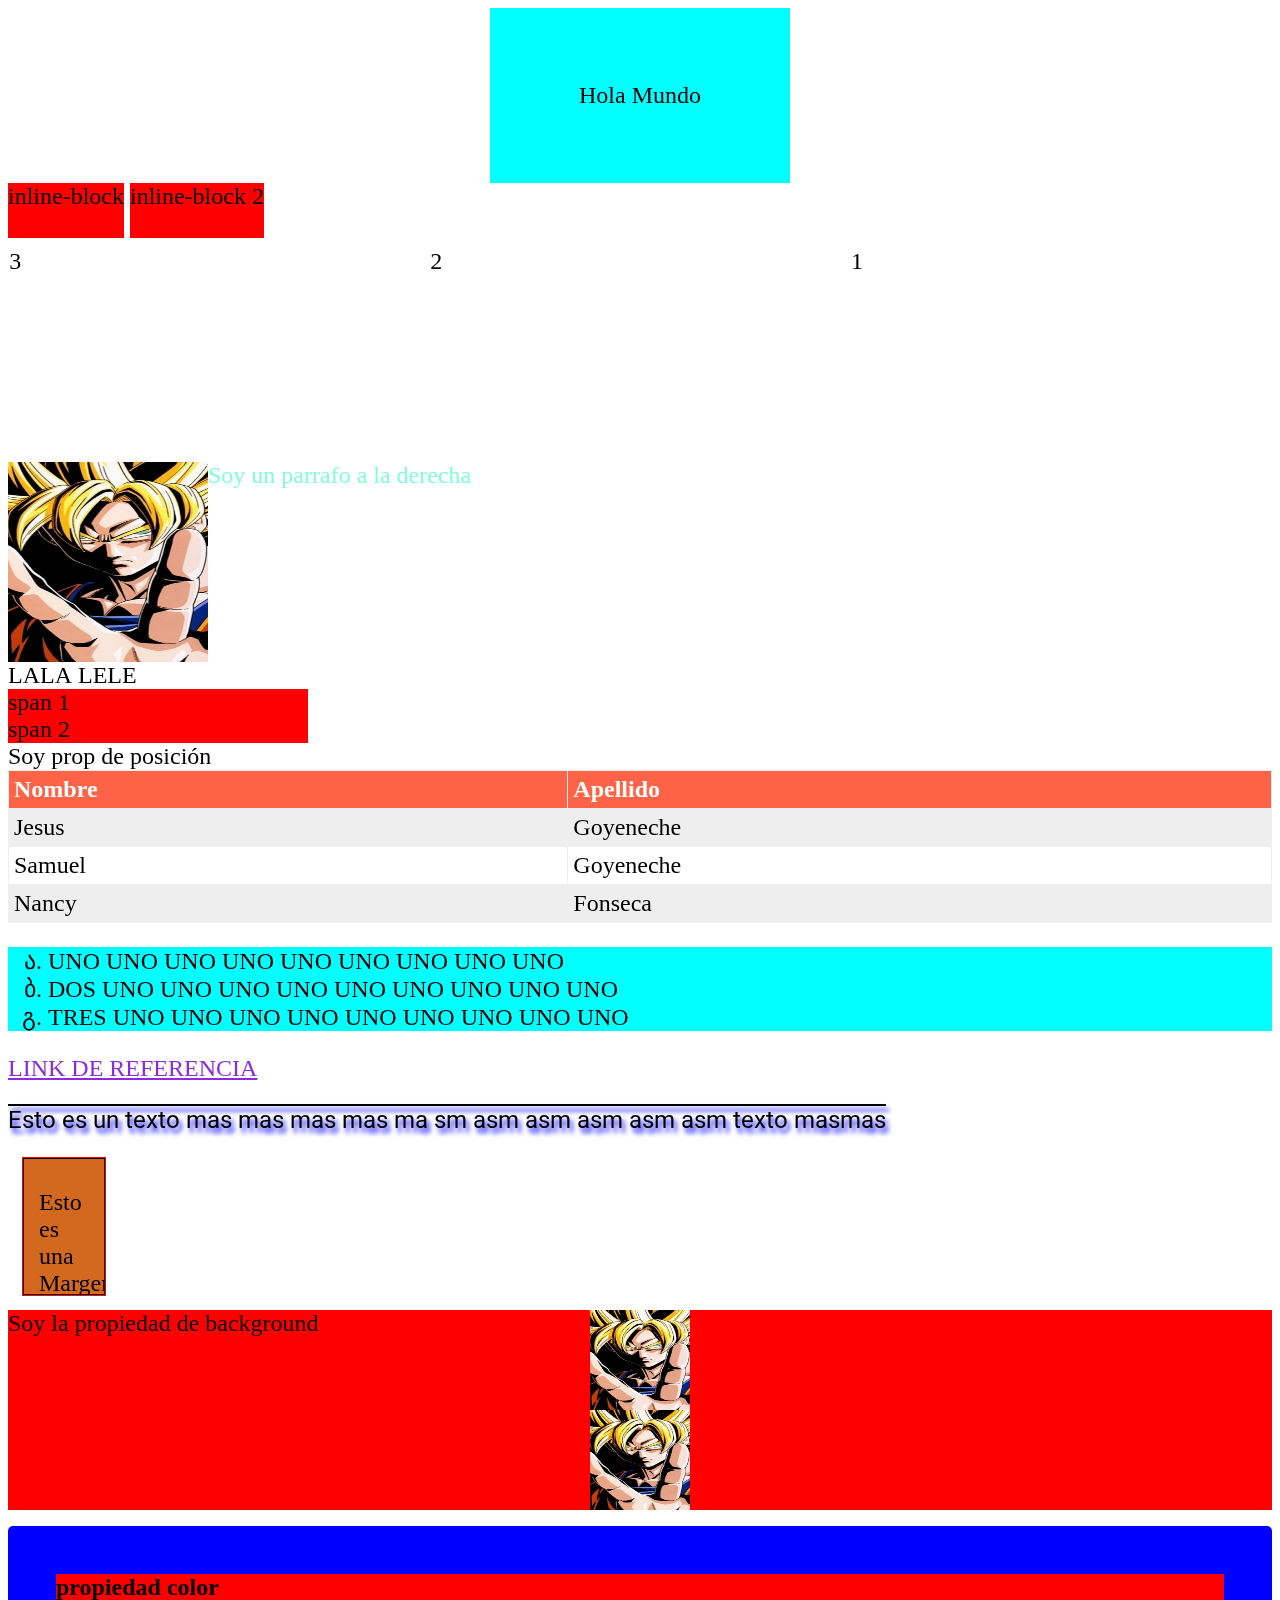
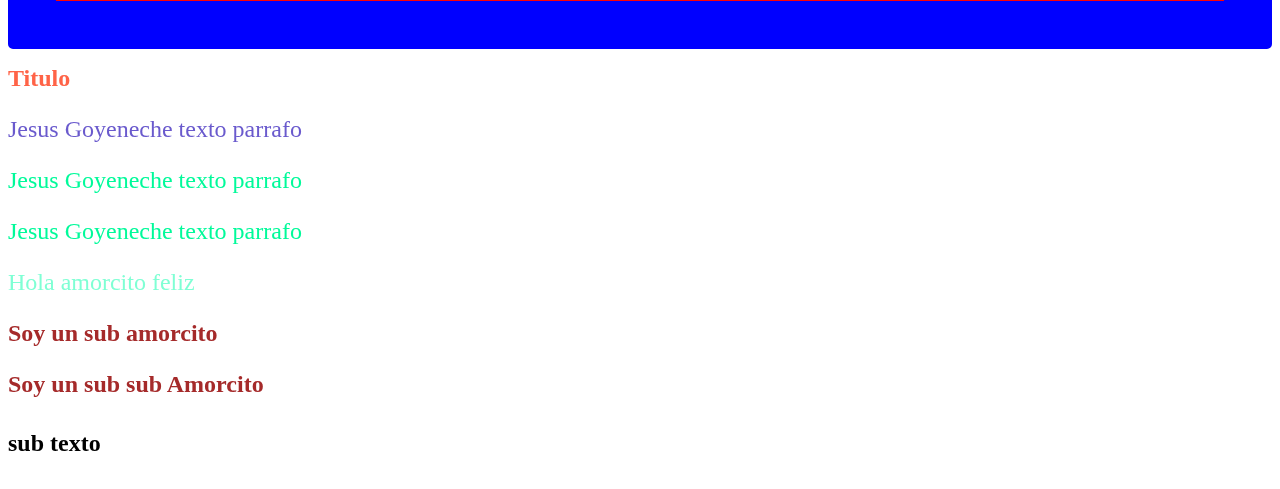
<file: intro css/index.html>
<!DOCTYPE html>
<html lang="en">
<head>
    <meta charset="UTF-8">
    <meta http-equiv="X-UA-Compatible" content="IE=edge">
    <meta name="viewport" content="width=device-width, initial-scale=1.0">
    <title>Document</title>
    <link rel="stylesheet" href="style.css" /> 
    <link rel="preconnect" href="https://fonts.googleapis.com">
    <link rel="preconnect" href="https://fonts.gstatic.com" crossorigin>
    <link href="https://fonts.googleapis.com/css2?family=Roboto&display=swap" rel="stylesheet">
</head>
<body>
    <section class="center">
        <p>Hola Mundo</p>
    </section>
    <div class="inline-block">inline-block</div>
    <div class="inline-block">inline-block 2</div>
    <div class="container">
        <article class="column right">1</article>
        <article class="column right">2</article>
        <article class="column right">3</article>
    </div>
    <div class="container">
<!--         <div class="left">Izquierda</div>
        <div class="right">Derecha</div> -->
        <img src="Imagen 2.jpg" class="left"/>
        <p>Soy un parrafo a la derecha</p>
    </div>
    <div class="inline">LALA</div>
    <div class="inline">LELE</div>
    <span>span 1</span>
    <span>span 2</span>
    <article id="position">Soy prop de posición</article>
    <table>
        <tr>
            <th>Nombre</th>
            <th>Apellido</th>
        </tr>
        <tr>
            <td>Jesus</td>
            <td>Goyeneche</td>
        </tr>
        <tr>
            <td>Samuel</td>
            <td>Goyeneche</td>
        </tr>
        <tr>
            <td>Nancy</td>
            <td>Fonseca</td>
        </tr>
    </table>
    <ul>
        <li>UNO UNO UNO UNO UNO UNO UNO UNO UNO</li>
        <li>DOS UNO UNO UNO UNO UNO UNO UNO UNO UNO</li>
        <li>TRES UNO UNO UNO UNO UNO UNO UNO UNO UNO</li>
    </ul>
    <a target="_blank" href="https://www.google.com"> LINK DE REFERENCIA</a>
    <p class="text">Esto es un texto mas mas mas mas ma sm asm asm asm asm asm texto masmas </p>
    <div class="margen">
        Esto es una Margen
    </div>
    <article id="fondo">
        Soy la propiedad de background
    </article>
    <h1 class="color">propiedad color</h1>
    <h1 id="titulo">Titulo</h1>
    <p class="texto">Jesus Goyeneche texto parrafo</p>
    <p class="texto especial">Jesus Goyeneche texto parrafo</p>
    <p class="especial">Jesus Goyeneche texto parrafo</p>
    <div>
        <p>Hola amorcito feliz</p>
        <h2>Soy un sub amorcito</h2>
        <h3>Soy un sub sub Amorcito</h3>
        <h4> sub texto</h4>
    </div>
</body>
</html>
</file>
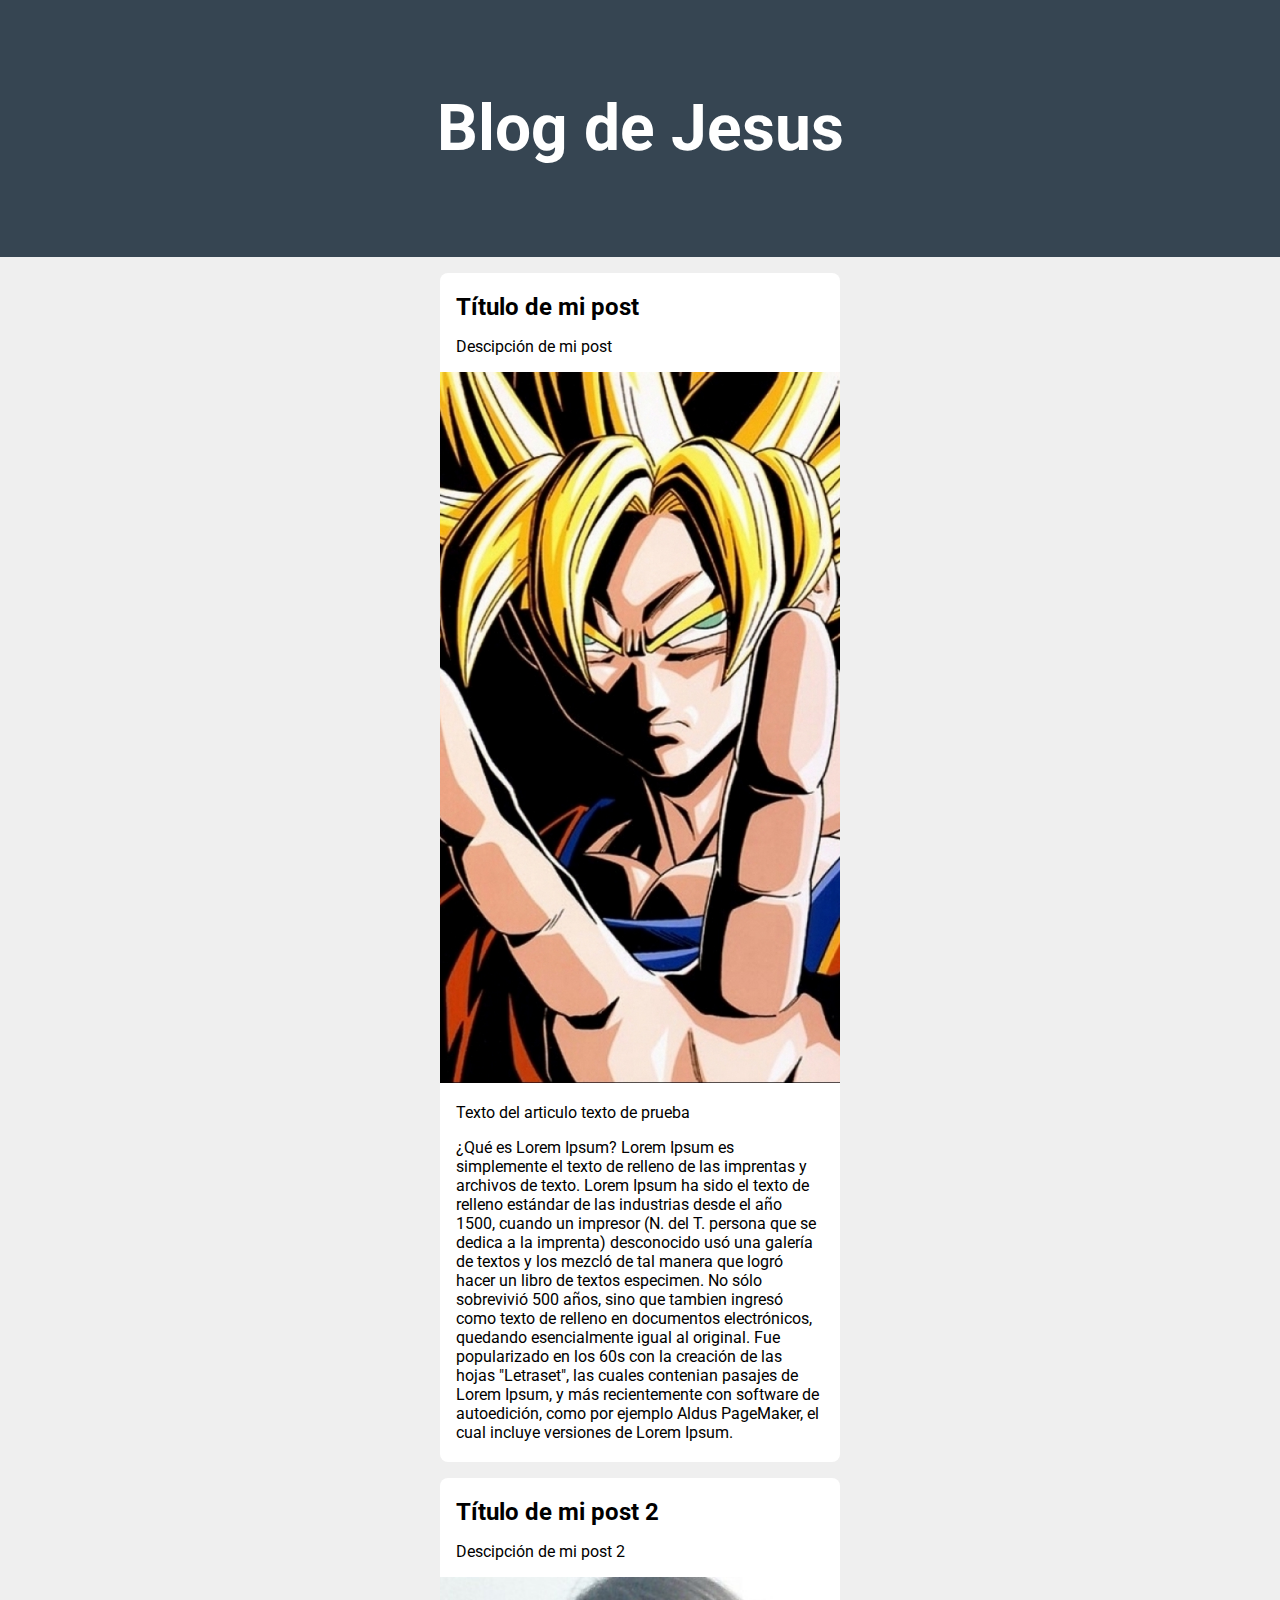
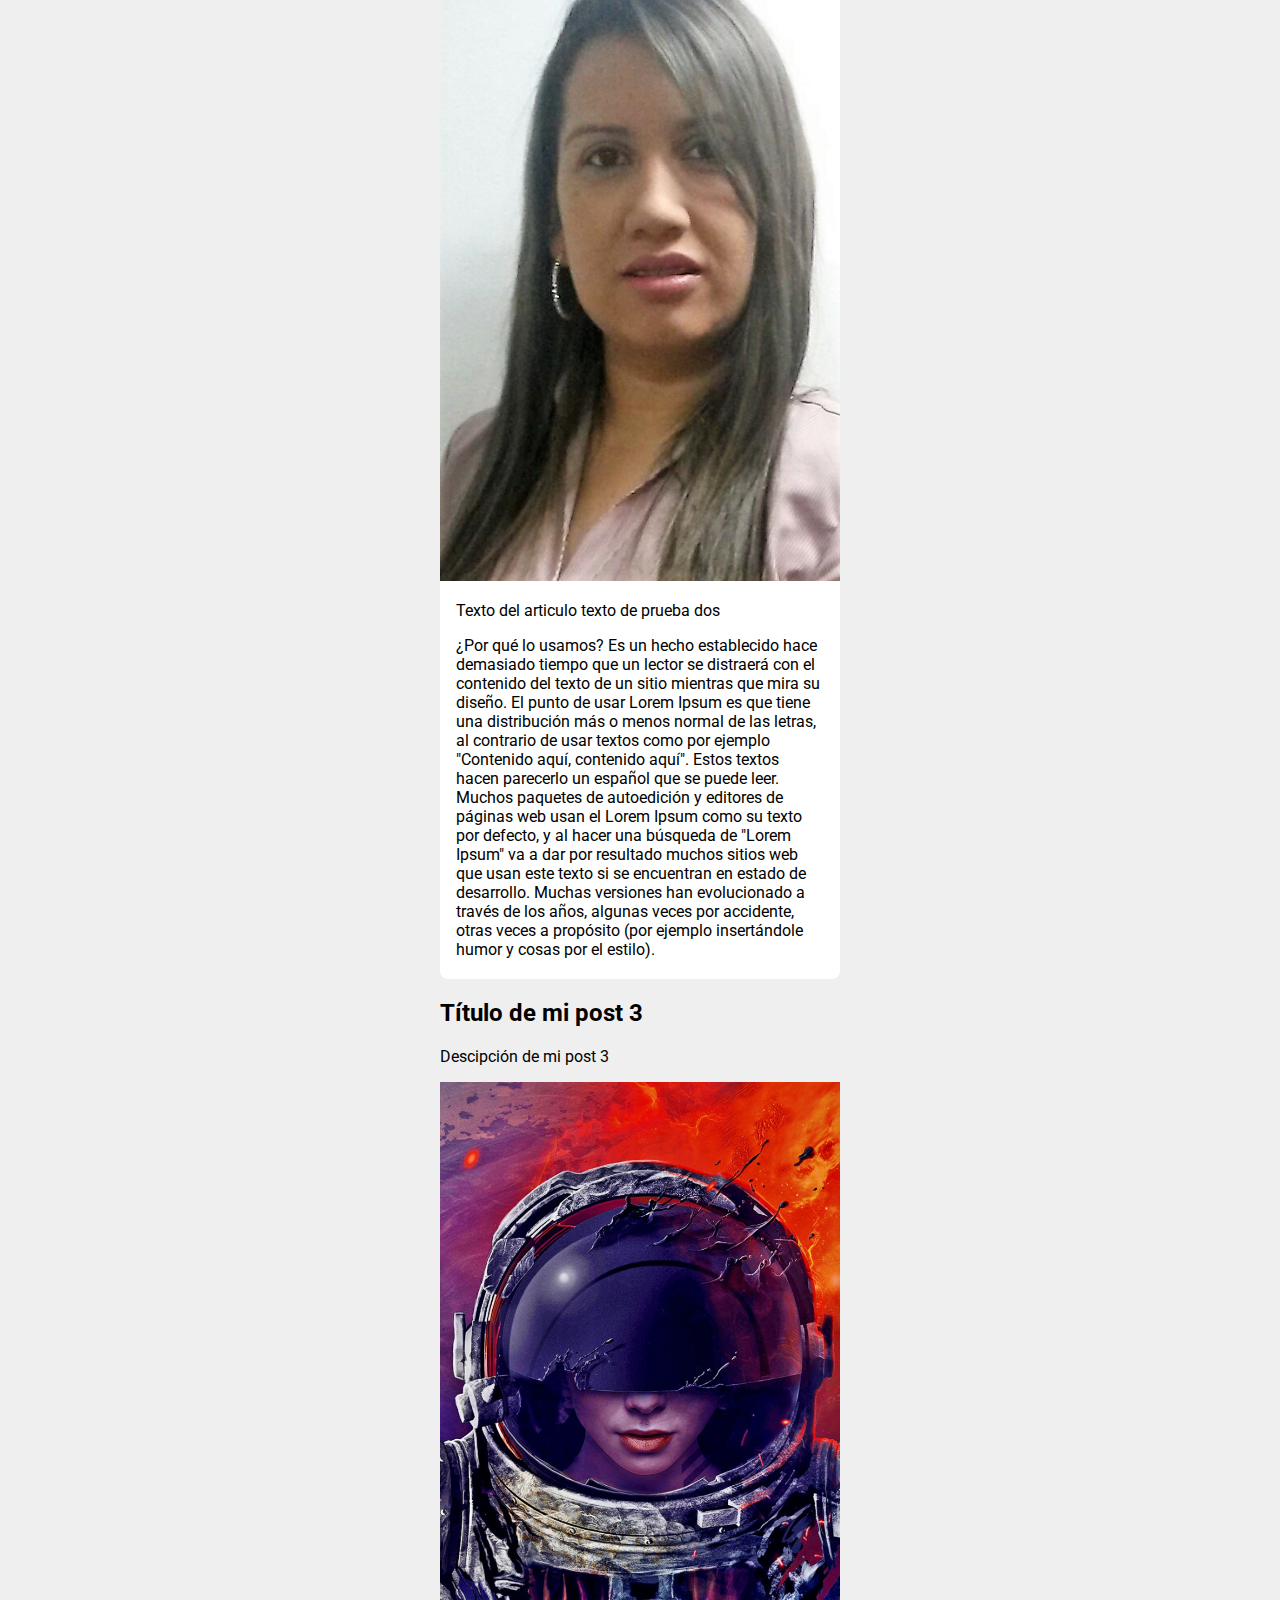
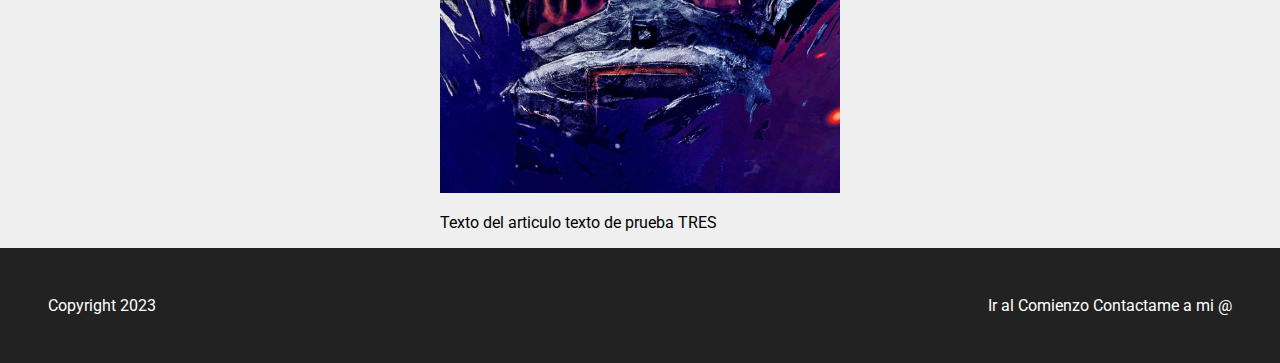
<file: Intro-html/index.html>
<!DOCTYPE html>
<html>
<head>
    <title>Document</title>
    <link rel="preconnect" href="https://fonts.googleapis.com">
    <link rel="preconnect" href="https://fonts.gstatic.com" crossorigin>
    <link href="https://fonts.googleapis.com/css2?family=Montserrat:wght@400;700&family=Roboto&display=swap" rel="stylesheet">
    <link rel="stylesheet" href="style.css" />
</head>
<body>
    <header>
        <h1 id="titulo">Blog de Jesus</h1>
    </header>
    <section class="container">
        <article class="post">
            <h2 >Título de mi post</h2>
            <p>Descipción de mi post</p>
            <img src="img/Imagen 2.jpg" width="400"/>
            <p>Texto del articulo texto de prueba</p>
            <p>¿Qué es Lorem Ipsum?
                Lorem Ipsum es simplemente el texto de relleno de las imprentas y archivos de texto. 
                Lorem Ipsum ha sido el texto de relleno estándar de las industrias desde el año 1500, 
                cuando un impresor (N. del T. persona que se dedica a la imprenta) desconocido usó una 
                galería de textos y los mezcló de tal manera que logró hacer un libro de textos especimen. 
                No sólo sobrevivió 500 años, sino que tambien ingresó como texto de relleno en documentos 
                electrónicos, quedando esencialmente igual al original. Fue popularizado en los 60s con 
                la creación de las hojas "Letraset", las cuales contenian pasajes de Lorem Ipsum, y más 
                recientemente con software de autoedición, como por ejemplo Aldus PageMaker, 
                el cual incluye versiones de Lorem Ipsum.</p>
        </article>
        <article class="post">
            <h2>Título de mi post 2</h2>
            <p>Descipción de mi post 2</p>
            <img src="img/Imagen 1.jpg" width="400"/>
            <p>Texto del articulo texto de prueba dos</p>
            <p>¿Por qué lo usamos?
                Es un hecho establecido hace demasiado tiempo que un lector se distraerá con el contenido 
                del texto de un sitio mientras que mira su diseño. El punto de usar Lorem Ipsum es que tiene
                 una distribución más o menos normal de las letras, al contrario de usar textos como por 
                 ejemplo "Contenido aquí, contenido aquí". Estos textos hacen parecerlo un español que se 
                 puede leer. Muchos paquetes de autoedición y editores de páginas web usan el Lorem Ipsum 
                 como su texto por defecto, y al hacer una búsqueda de "Lorem Ipsum" va a dar por resultado
                  muchos sitios web que usan este texto si se encuentran en estado de desarrollo. 
                  Muchas versiones han evolucionado a través de los años, algunas veces por accidente, 
                  otras veces a propósito (por ejemplo insertándole humor y cosas por el estilo).</p>
        </article class="post">
            <h2>Título de mi post 3</h2>
            <p>Descipción de mi post 3</p>
            <img src="img/Imagen 3.jpg" width="400"/>
            <p>Texto del articulo texto de prueba TRES</p>
        </article>
    </section>
    <footer>
        <section>
            <a href="#titulo">Ir al Comienzo</a>
            <a href="mailto:jesusgoyeneche@gmail.com" >Contactame a mi @</a>
        </section>
        <p>Copyright 2023</p>
    </footer>
</body>
</html>
</file>
<file: intro css/style.css>
#titulo {
    color: tomato;
}

p.texto {
    color: slateblue;
}

p.especial {
    color: mediumspringgreen;
}

div p {
    color: aquamarine;
}

div h2, div h3 {
    color: brown;
}

* {
    font-size: 24px;
    /*color: black; no se aplica porque hay selectores que ya tiene la propiedad de color*/
}
/* esta es la convencion de colores hexadecimales
.color {
    color: #ff0000;
}
.color {
    color: rgb(0, 255, 255);
}  esta es la de RGB

.color {
    border: 5px black dashed;
}  esto es un alinea punteada en el borde del texto

.color {
    border: 5px black solid;
} esto es un alinea solida en el borde del texto

.color {
    border: 5px black dotted;
} esto es un alinea punteada en el borde del texto

.color {
    border: 5px red outset;
} esto es un alinea 3d en el borde del texto

dotted
dashed
solid
double
groove
ridge
inset
outset
none
hidden

*/

.color {
    border-style: solid;
    border-color: blue;
    border-radius: 5px;
    border-width: 2rem;
    background-color: red;
}

/* como manipular el fondo o background*/
#fondo {
    background-color: rgba(255,0,0);
    /* opacity: 0.3; */
    height: 200px;
    /* background-image: url("Imagen 2.jpg"); */
    background-size: 100px 100px;
/*     background-repeat: repeat-y;
    background-position: center bottom; */
    background: #f00 url('Imagen\ 2.jpg') repeat-y center bottom /100px 100px;

}

.margen {
    background-color: chocolate;
    margin: 15px;
    padding: 30px 15px 5px;
    border: solid 1px black;
    height: 100px;
    width: 50px;
    overflow: scroll;
    outline: 1px solid red;

}

.text {
    font-family: 'Roboto', sans-serif;
    text-align: justify;
    text-decoration: overline;
    text-shadow: 3px 5px 5px blue;
}

a:link {
    color: blueviolet;
}

a:visited {
    color: gray;
}

a:hover {
    color: yellow;
}

a:active {
    color: red;
}

ul {
    background-color: cyan;
    list-style-type: georgian;
    /* padding-left: 0; */
    /* list-style-position: inside; */
}

table {
    width: 100%;
    border-collapse: collapse;
}

th, td {
    border: solid 1px #eee;
    padding: 5px;
}

th {
    background-color: tomato;
    color: white;
    text-align: left;
}

tr:nth-child(even) {
    background-color: #eee; /*poner color a las filas de latabla even=impar odd=par*/
}

tr:hover {
    background-color: #aaa;
    cursor: pointer;  /*poner la manito cuando se pasa el mouse por encima*/
}

span {
    display: block;
    /* display: none; */
    /* visibility: hidden; */
    max-width: 300px;
    background-color:red ;
}

.inline {
    display: inline;
}

#position { 
    /* position: fixed; fixed se antepone a todo y se mueve con toda la pagina*/
    position: sticky; /*  sticky mezcla entre fixed y absolute*/
    left: 20px;
    top: 25px;
}

.left {
    float: left;
    width: 200px;
    height: 200px;
}

.right {
    float: right;
    width: 100px;
}

.container {
    height: 200px;
}

.column {
    margin: 0;
    padding: 10px 0;
    width: 33.3%;
}

.inline-block {
    display: inline-block;
    height: 55px;
    background-color: red;
}
.center {
    padding: 50px;
    text-align: center;
    width: 200px;
    margin: 0 auto;
    background-color: aqua;
}
</file>
<file: Intro-html/style.css>
html {
    font-family: 'Montserrat', sans-serif;
    font-family: 'Roboto', sans-serif;
}

body {
    margin: 0;
    background-color: #efefef;
}

header {
    background-color: #364552;
    color: white;
    padding: 3rem 2rem;
}

header h1 {
    font-size: 4rem;
    text-align: center;
}

.container {
    width: 400px;
    margin: 0 auto;
}

section article {
    transition: all 0.3s ease;
    background-color: #fff;
    margin: 1rem 0;
    border-radius: 0.5rem;
    padding: 0.25rem 0;
    cursor: pointer;

}

section article:hover {
    box-shadow: 0 0.1rem 0.4rem rgba(0,0,0.3);
}

section article h2, section article p {
    margin: 1rem;
}

footer {
    background-color: #222;
    padding: 3rem;
    color: #fff;
}

footer section {
    float: right;
}

footer p {
    margin: 0;
}

footer a {
    transition: color 0.3s ease;
    color: white;
    text-decoration: none;
}

footer a:hover {
    color: cornflowerblue;
}
</file>
